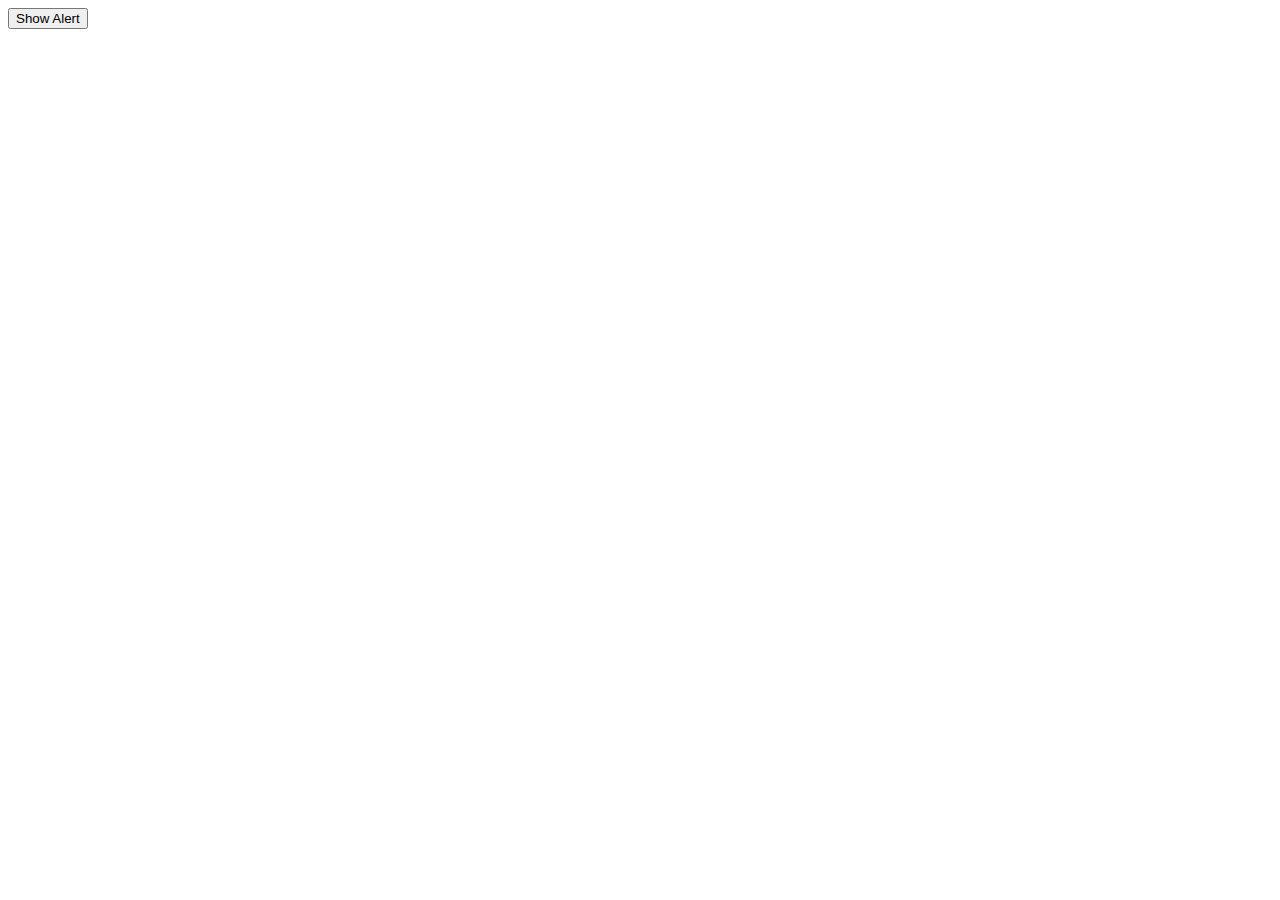
<file: alarm4.html>
<!DOCTYPE html>
<!-- Created By CodingNepal -->
<html lang="en" dir="ltr">

<head>
    <meta charset="utf-8">
    <title>Warning Alert Notification | CodingNepal</title>
    <link rel="stylesheet" href="css/alarm.css">
    <link rel="stylesheet" href="https://cdnjs.cloudflare.com/ajax/libs/font-awesome/5.15.3/css/all.min.css" />
    <script src="https://code.jquery.com/jquery-3.4.1.js"></script>
</head>

<body>
    <button>Show Alert</button>
    <div class="alert hide">
        <span class="fas fa-exclamation-circle"></span>
        <span class="msg">Warning: This is a warning alert!</span>
        <div class="close-btn">
            <span class="fas fa-times"></span>
        </div>
    </div>
    <script>
        $('button').click(function () {
            $('.alert').addClass("show");
            $('.alert').removeClass("hide");
            $('.alert').addClass("showAlert");
            setTimeout(function () {
                $('.alert').removeClass("show");
                $('.alert').addClass("hide");
            }, 5000);
        });
        $('.close-btn').click(function () {
            $('.alert').removeClass("show");
            $('.alert').addClass("hide");
        });
    </script>
</body>

</html>
</file>
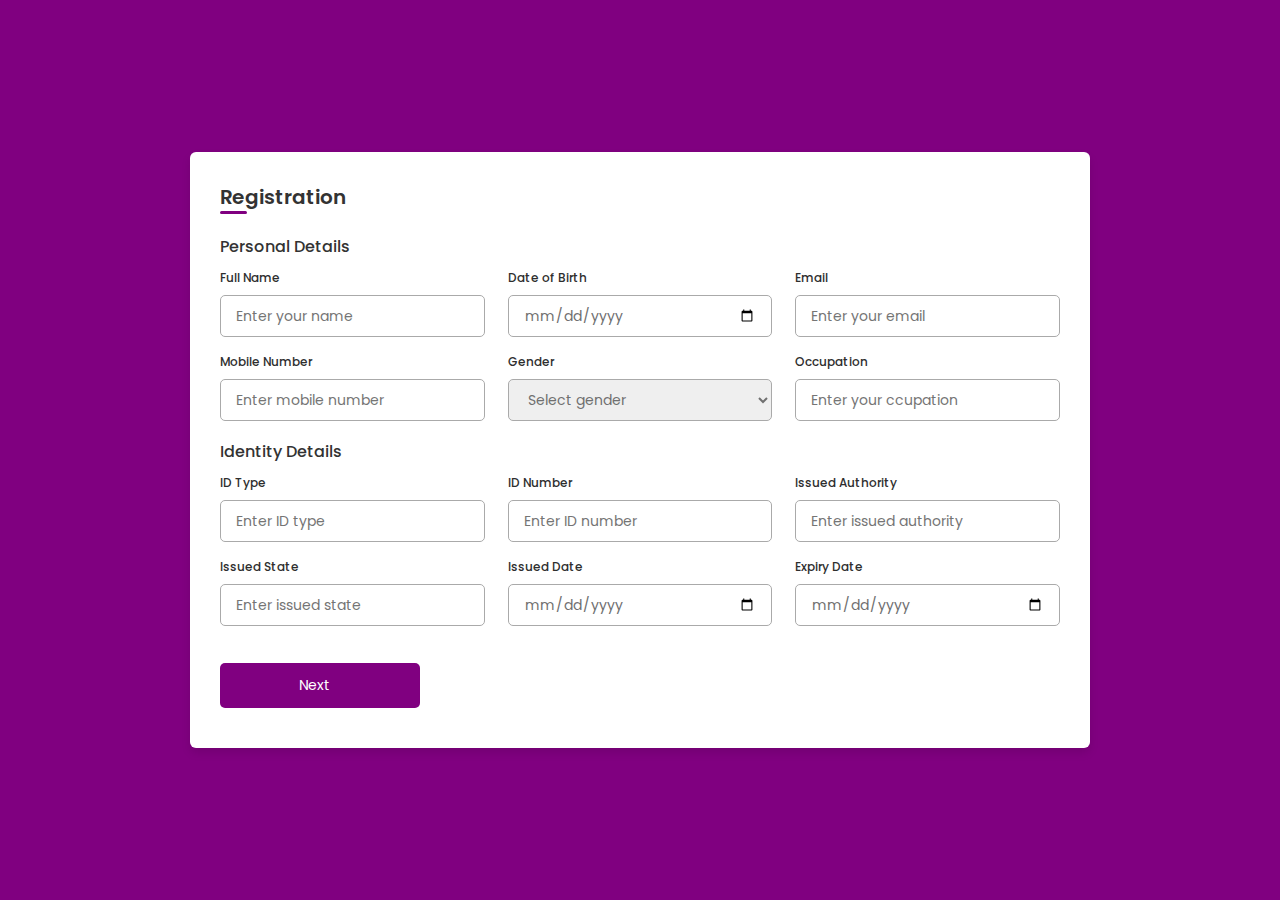
<file: checkout.html>
<!DOCTYPE html>
<!-- Coding By CodingNepal - codingnepalweb.com -->
<html lang="en">

<head>
    <meta charset="utf-8" />
    <meta http-equiv="X-UA-Compatible" content="IE=edge" />
    <!-- Mobile Metas -->
    <meta name="viewport" content="width=device-width, initial-scale=1, shrink-to-fit=no" />
    <!-- Site Metas -->
    <link rel="icon" href="./logo-koko.png" type="image/gif" />
    <meta name="keywords" content="" />
    <meta name="description" content="" />
    <meta name="author" content="" />

    <title>HandMade</title>
    <!----======== CSS ======== -->
    <link rel="stylesheet" href="css/checkout2.css">
    <link rel="stylesheet" href="js/aaaa.js">

    <!----===== Iconscout CSS ===== -->
    <link rel="stylesheet" href="https://unicons.iconscout.com/release/v4.0.0/css/line.css">
    <title>Responsive Regisration Form </title>
</head>

<body>
    <div class="container">
        <header>Registration</header>
        <form action="#">
            <div class="form first">
                <div class="details personal">
                    <span class="title">Personal Details</span>
                    <div class="fields">
                        <div class="input-field">
                            <label>Full Name</label>
                            <input type="text" placeholder="Enter your name" required>
                        </div>
                        <div class="input-field">
                            <label>Date of Birth</label>
                            <input type="date" placeholder="Enter birth date" required>
                        </div>
                        <div class="input-field">
                            <label>Email</label>
                            <input type="text" placeholder="Enter your email" required>
                        </div>
                        <div class="input-field">
                            <label>Mobile Number</label>
                            <input type="number" placeholder="Enter mobile number" required>
                        </div>
                        <div class="input-field">
                            <label>Gender</label>
                            <select required>
                                <option disabled selected>Select gender</option>
                                <option>Male</option>
                                <option>Female</option>
                                <option>Others</option>
                            </select>
                        </div>
                        <div class="input-field">
                            <label>Occupation</label>
                            <input type="text" placeholder="Enter your ccupation" required>
                        </div>
                    </div>
                </div>
                <div class="details ID">
                    <span class="title">Identity Details</span>
                    <div class="fields">
                        <div class="input-field">
                            <label>ID Type</label>
                            <input type="text" placeholder="Enter ID type" required>
                        </div>
                        <div class="input-field">
                            <label>ID Number</label>
                            <input type="number" placeholder="Enter ID number" required>
                        </div>
                        <div class="input-field">
                            <label>Issued Authority</label>
                            <input type="text" placeholder="Enter issued authority" required>
                        </div>
                        <div class="input-field">
                            <label>Issued State</label>
                            <input type="text" placeholder="Enter issued state" required>
                        </div>
                        <div class="input-field">
                            <label>Issued Date</label>
                            <input type="date" placeholder="Enter your issued date" required>
                        </div>
                        <div class="input-field">
                            <label>Expiry Date</label>
                            <input type="date" placeholder="Enter expiry date" required>
                        </div>
                    </div>
                    <button class="nextBtn">
                        <span class="btnText">Next</span>
                        <i class="uil uil-navigator"></i>
                    </button>
                </div>
            </div>
            <div class="form second">
                <div class="details address">
                    <span class="title">Address Details</span>
                    <div class="fields">
                        <div class="input-field">
                            <label>Address Type</label>
                            <input type="text" placeholder="Permanent or Temporary" required>
                        </div>
                        <div class="input-field">
                            <label>Nationality</label>
                            <input type="text" placeholder="Enter nationality" required>
                        </div>
                        <div class="input-field">
                            <label>State</label>
                            <input type="text" placeholder="Enter your state" required>
                        </div>
                        <div class="input-field">
                            <label>District</label>
                            <input type="text" placeholder="Enter your district" required>
                        </div>
                        <div class="input-field">
                            <label>Block Number</label>
                            <input type="number" placeholder="Enter block number" required>
                        </div>
                        <div class="input-field">
                            <label>Ward Number</label>
                            <input type="number" placeholder="Enter ward number" required>
                        </div>
                    </div>
                </div>
                <div class="details family">
                    <span class="title">Family Details</span>
                    <div class="fields">
                        <div class="input-field">
                            <label>Father Name</label>
                            <input type="text" placeholder="Enter father name" required>
                        </div>
                        <div class="input-field">
                            <label>Mother Name</label>
                            <input type="text" placeholder="Enter mother name" required>
                        </div>
                        <div class="input-field">
                            <label>Grandfather</label>
                            <input type="text" placeholder="Enter grandfther name" required>
                        </div>
                        <div class="input-field">
                            <label>Spouse Name</label>
                            <input type="text" placeholder="Enter spouse name" required>
                        </div>
                        <div class="input-field">
                            <label>Father in Law</label>
                            <input type="text" placeholder="Father in law name" required>
                        </div>
                        <div class="input-field">
                            <label>Mother in Law</label>
                            <input type="text" placeholder="Mother in law name" required>
                        </div>
                    </div>
                    <div class="buttons">
                        <div class="backBtn">
                            <i class="uil uil-navigator"></i>
                            <span class="btnText">Back</span>
                        </div>

                        <button class="sumbit">
                            <a href="request.html"> <span class="btnText">Submit</span></a>
                            <i class="uil uil-navigator"></i>
                        </button>
                    </div>
                </div>
            </div>
        </form>
    </div>
    <script src="js/aaaa.js"></script>
</body>

</html>
</file>
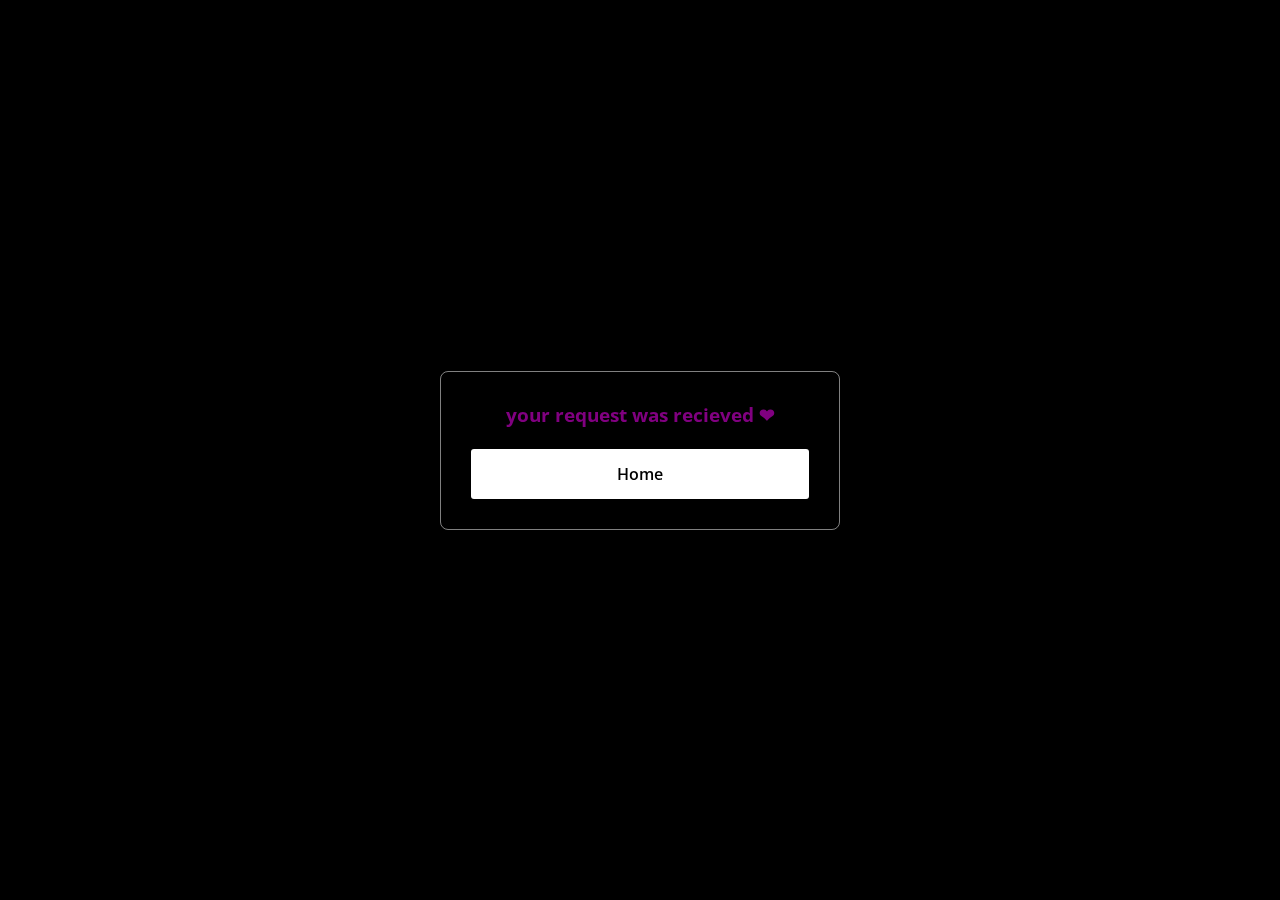
<file: request.html>
<!DOCTYPE html>
<!-- Coding By CodingNepal - www.codingnepalweb.com -->
<html>

<head>
    <meta charset="utf-8" />
    <meta http-equiv="X-UA-Compatible" content="IE=edge" />
    <!-- Mobile Metas -->
    <meta name="viewport" content="width=device-width, initial-scale=1, shrink-to-fit=no" />
    <!-- Site Metas -->
    <link rel="icon" href="./logo-koko.png" type="image/gif" />
    <meta name="keywords" content="" />
    <meta name="description" content="" />
    <meta name="author" content="" />

    <title>HandMade</title>
    <title>Glassmorphism Login Form | CodingNepal</title>
    <link rel="stylesheet" href="css/request.css">
</head>

<body>
    <div class="wrapper">
        <form action="#">

            <h3>

                <p>your request was recieved &#x2764;</p>

            </h3>
            <br>

            <button type="submit"><a href="index.html" style="color: black;">Home</a></button>



    </div>
    </form>
    </div>
</body>

</html>
</file>
<file: css/alarm.css>
@import url('https://fonts.googleapis.com/css?family=Poppins:400,500,600,700&display=swap');

/* * {
    margin: 0;
    padding: 0;
    user-select: none;
    box-sizing: border-box;
    font-family: 'Poppins', sans-serif;
}

html,
body {
    height: 100%;
}

body {
    display: grid;
    place-items: center;
    overflow: hidden;
} */

/* button {
    padding: 8px 16px;
    font-size: 25px;
    font-weight: 500;
    border-radius: 4px;
    border: none;
    outline: none;
    background: #e69100;
    color: white;
    letter-spacing: 1px;
    cursor: pointer;
}  */

.alert {
    background: #ffdb9b;
    padding: 20px 40px;
    min-width: 420px;
    position: absolute;
    right: 0;
    top: 10px;
    border-radius: 4px;
    border-left: 8px solid #ffa502;
    overflow: hidden;
    opacity: 0;
    pointer-events: none;
}

.alert.showAlert {
    opacity: 1;
    pointer-events: auto;
}

.alert.show {
    animation: show_slide 1s ease forwards;
}

@keyframes show_slide {
    0% {
        transform: translateX(100%);
    }

    40% {
        transform: translateX(-10%);
    }

    80% {
        transform: translateX(0%);
    }

    100% {
        transform: translateX(-10px);
    }
}

.alert.hide {
    animation: hide_slide 1s ease forwards;
}

@keyframes hide_slide {
    0% {
        transform: translateX(-10px);
    }

    40% {
        transform: translateX(0%);
    }

    80% {
        transform: translateX(-10%);
    }

    100% {
        transform: translateX(100%);
    }
}

.alert .fa-exclamation-circle {
    position: absolute;
    left: 20px;
    top: 50%;
    transform: translateY(-50%);
    color: #ce8500;
    font-size: 30px;
}

.alert .msg {
    padding: 0 20px;
    font-size: 18px;
    color: #ce8500;
}

.alert .close-btn {
    position: absolute;
    right: 0px;
    top: 50%;
    transform: translateY(-50%);
    background: #ffd080;
    padding: 20px 18px;
    cursor: pointer;
}

.alert .close-btn:hover {
    background: #ffc766;
}

.alert .close-btn .fas {
    color: #ce8500;
    font-size: 22px;
    line-height: 40px;
}
</file>
<file: css/checkout2.css>
@import url('https://fonts.googleapis.com/css2?family=Poppins:wght@200;300;400;500;600&display=swap');

* {
    margin: 0;
    padding: 0;
    box-sizing: border-box;
    font-family: 'Poppins', sans-serif;
}

body {
    min-height: 100vh;
    display: flex;
    align-items: center;
    justify-content: center;
    background: purple;
}

.container {
    position: relative;
    max-width: 900px;
    width: 100%;
    border-radius: 6px;
    padding: 30px;
    margin: 0 15px;
    background-color: #fff;
    box-shadow: 0 5px 10px rgba(0, 0, 0, 0.1);
}

.container header {
    position: relative;
    font-size: 20px;
    font-weight: 600;
    color: #333;
}

.container header::before {
    content: "";
    position: absolute;
    left: 0;
    bottom: -2px;
    height: 3px;
    width: 27px;
    border-radius: 8px;
    background-color: purple;
}

.container form {
    position: relative;
    margin-top: 16px;
    min-height: 490px;
    background-color: #fff;
    overflow: hidden;
}

.container form .form {
    position: absolute;
    background-color: #fff;
    transition: 0.3s ease;
}

.container form .form.second {
    opacity: 0;
    pointer-events: none;
    transform: translateX(100%);
}

form.secActive .form.second {
    opacity: 1;
    pointer-events: auto;
    transform: translateX(0);
}

form.secActive .form.first {
    opacity: 0;
    pointer-events: none;
    transform: translateX(-100%);
}

.container form .title {
    display: block;
    margin-bottom: 8px;
    font-size: 16px;
    font-weight: 500;
    margin: 6px 0;
    color: #333;
}

.container form .fields {
    display: flex;
    align-items: center;
    justify-content: space-between;
    flex-wrap: wrap;
}

form .fields .input-field {
    display: flex;
    width: calc(100% / 3 - 15px);
    flex-direction: column;
    margin: 4px 0;
}

.input-field label {
    font-size: 12px;
    font-weight: 500;
    color: #2e2e2e;
}

.input-field input,
select {
    outline: none;
    font-size: 14px;
    font-weight: 400;
    color: #333;
    border-radius: 5px;
    border: 1px solid #aaa;
    padding: 0 15px;
    height: 42px;
    margin: 8px 0;
}

.input-field input :focus,
.input-field select:focus {
    box-shadow: 0 3px 6px rgba(0, 0, 0, 0.13);
}

.input-field select,
.input-field input[type="date"] {
    color: #707070;
}

.input-field input[type="date"]:valid {
    color: #333;
}

.container form button,
.backBtn {
    display: flex;
    align-items: center;
    justify-content: center;
    height: 45px;
    max-width: 200px;
    width: 100%;
    border: none;
    outline: none;
    color: #fff;
    border-radius: 5px;
    margin: 25px 0;
    background-color: purple;
    transition: all 0.3s linear;
    cursor: pointer;
}

.container form .btnText {
    font-size: 14px;
    font-weight: 400;
}

form button:hover {
    background-color: purple;
}

form button i,
form .backBtn i {
    margin: 0 6px;
}

form .backBtn i {
    transform: rotate(180deg);
}

form .buttons {
    display: flex;
    align-items: center;
}

form .buttons button,
.backBtn {
    margin-right: 14px;
}

@media (max-width: 750px) {
    .container form {
        overflow-y: scroll;
    }

    .container form::-webkit-scrollbar {
        display: none;
    }

    form .fields .input-field {
        width: calc(100% / 2 - 15px);
    }
}

@media (max-width: 550px) {
    form .fields .input-field {
        width: 100%;
    }
}
</file>
<file: css/request.css>
@import url("https://fonts.googleapis.com/css2?family=Open+Sans:wght@200;300;400;500;600;700&display=swap");

* {
    color: purple;
    margin: 0;
    padding: 0;
    box-sizing: border-box;
    font-family: "Open Sans", sans-serif;
}

body {
    display: flex;
    align-items: center;
    justify-content: center;
    min-height: 100vh;
    width: 100%;
    padding: 0 10px;
}

body::before {
    content: "";
    position: absolute;
    width: 100%;
    height: 100%;
    background: url("https://www.codingnepalweb.com/demos/create-glassmorphism-login-form-html-css/hero-bg.jpg"), #000;
    background-position: center;
    background-size: cover;
}

.wrapper {
    width: 400px;
    border-radius: 8px;
    padding: 30px;
    text-align: center;
    border: 1px solid rgba(255, 255, 255, 0.5);
    backdrop-filter: blur(9px);
    -webkit-backdrop-filter: blur(9px);
}

form {
    display: flex;
    flex-direction: column;
}

h2 {
    font-size: 2rem;
    margin-bottom: 20px;
    color: #fff;
}

.input-field {
    position: relative;
    border-bottom: 2px solid #ccc;
    margin: 15px 0;
}

.input-field label {
    position: absolute;
    top: 50%;
    left: 0;
    transform: translateY(-50%);
    color: #fff;
    font-size: 16px;
    pointer-events: none;
    transition: 0.15s ease;
}

.input-field input {
    width: 100%;
    height: 40px;
    background: transparent;
    border: none;
    outline: none;
    font-size: 16px;
    color: #fff;
}

.input-field input:focus~label,
.input-field input:valid~label {
    font-size: 0.8rem;
    top: 10px;
    transform: translateY(-120%);
}

.forget {
    display: flex;
    align-items: center;
    justify-content: space-between;
    margin: 25px 0 35px 0;
    color: #fff;
}

#remember {
    accent-color: #fff;
}

.forget label {
    display: flex;
    align-items: center;
}

.forget label p {
    margin-left: 8px;
}

.wrapper a {
    color: #efefef;
    text-decoration: none;
}

.wrapper a:hover {
    text-decoration: underline;
}

button {
    background: #fff;
    color: #000;
    font-weight: 600;
    border: none;
    padding: 12px 20px;
    cursor: pointer;
    border-radius: 3px;
    font-size: 16px;
    border: 2px solid transparent;
    transition: 0.3s ease;
}

button:hover {
    color: #fff;
    border-color: #fff;
    background: rgba(255, 255, 255, 0.15);
}

.register {
    text-align: center;
    margin-top: 30px;
    color: #fff;
}
</file>
